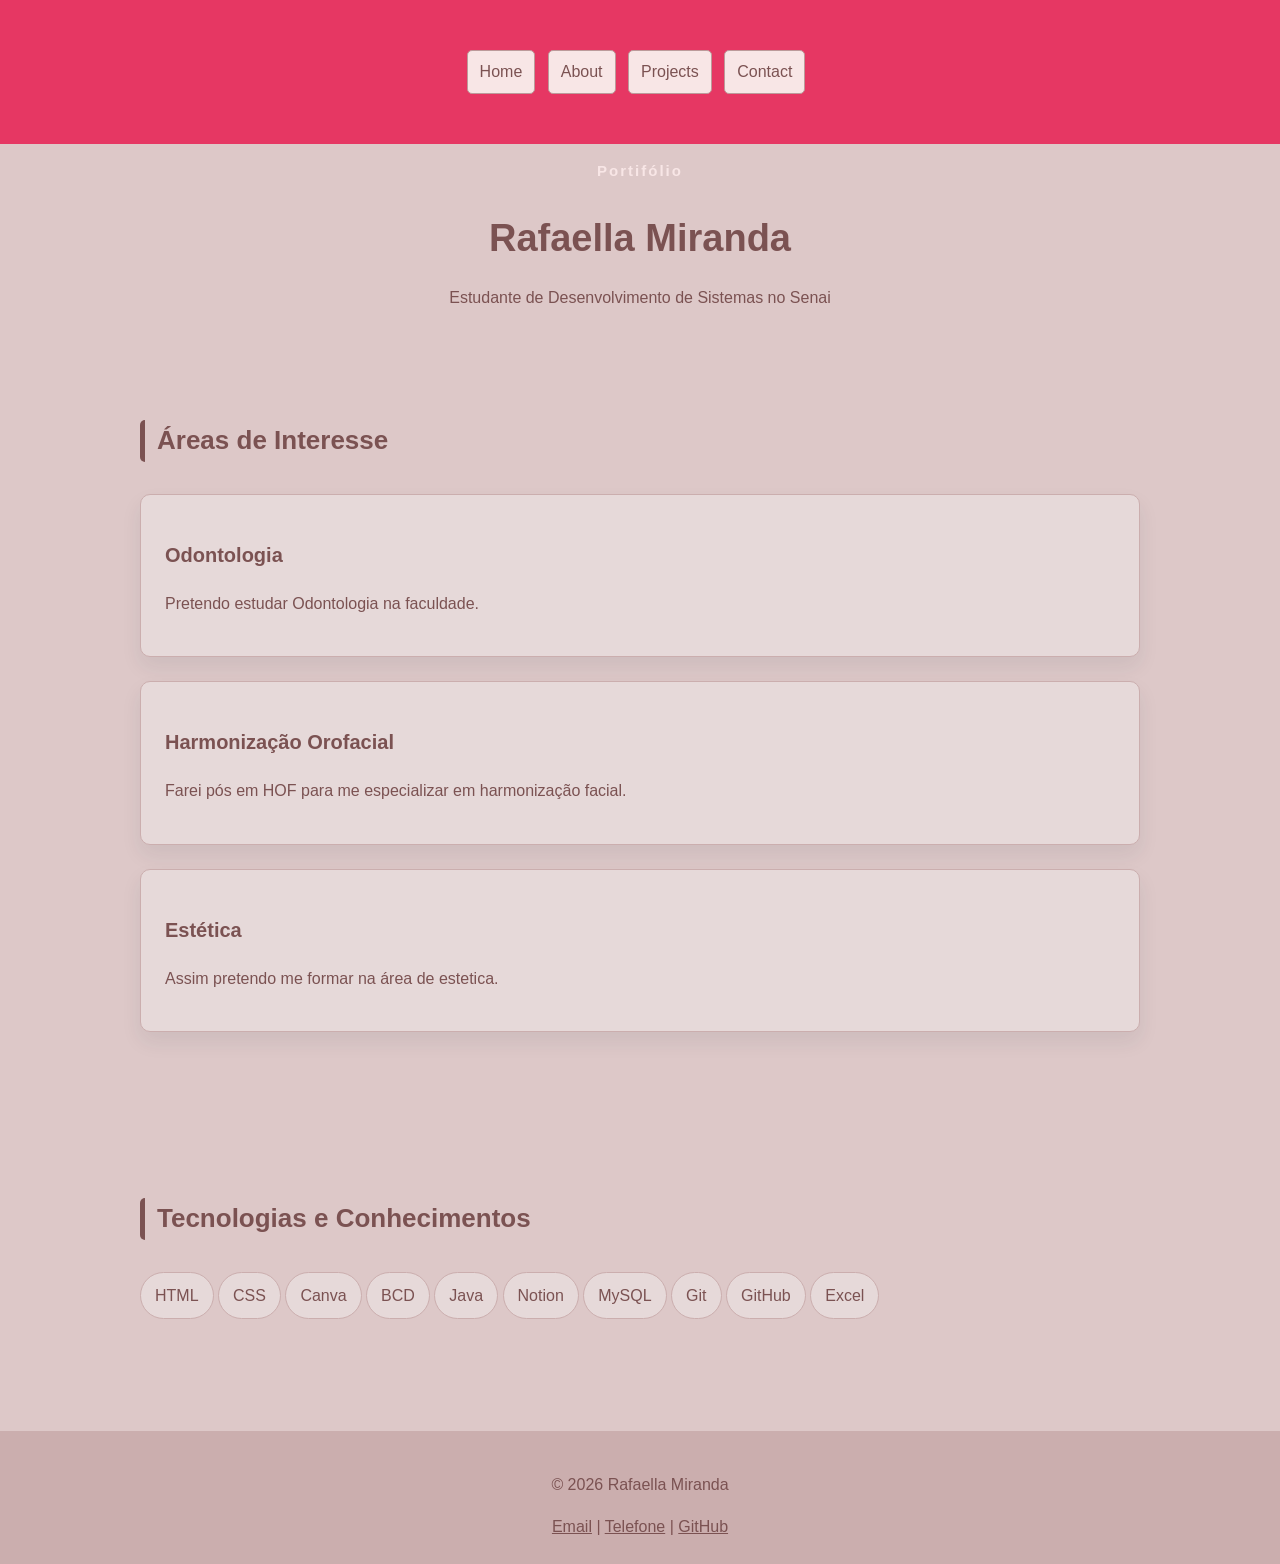
<file: index.html>
<!DOCTYPE html>
<html lang="pt-br">
<head>
    <meta charset="UTF-8">
    <meta name="viewport" content="width=device-width, initial-scale=1.0">
    <title>Rafaella Miranda | Portifólio</title>
    <link rel="stylesheet" href="./style/style.css">
</head>
<body>
    <header class="cabecalho">
        <div class="container">
            
            <nav class="meu-principal">
                <ul class="menu-lista">
                <li><a class="menu-link" href="index.html">Home</a></li>
                <li><a class="menu-link" href="./pages/sobre.html">About</a></li>
                <li><a class="menu-link" href="./pages/projetos.html">Projects</a></li>
                <li><a class="menu-link" href="./pages/contato.html">Contact</a></li>
            </ul>
            </nav>
        </div>
    </header>

    <main>
        <p class="etiqueta">Portifólio</p>

            <h1>Rafaella Miranda</h1>

            <p class="subtitulo">
                Estudante de Desenvolvimento de Sistemas no Senai
            </p>


        <section class="secao">
            <div class="container">
                <h2 class="titulo-secao">Áreas de Interesse</h2>
                <div class="grade-cards">
                    <article class="card">
                        <h3>Odontologia</h3>
                        <p>Pretendo estudar Odontologia na faculdade.</p>
                    </article>

                    <article class="card">
                        <h3>Harmonização Orofacial</h3>
                        <p>Farei pós em HOF para me especializar em harmonização facial.</p>
                    </article>

                    <article class="card">
                        <h3>Estética</h3>
                        <p>Assim pretendo me formar na área de estetica.</p>
                    </article>
                </div>
            </div>

        </section>

        <section class="secao secao-tecnologias">
            <div class="container">
                <h2 class="titulo-secao">Tecnologias e Conhecimentos</h2>
                <ul class="lista-tecnologias">
                    <li>HTML</li>
                    <li>CSS</li>
                    <li>Canva</li>
                    <li>BCD</li>
                    <li>Java</li>
                    <li>Notion</li>
                    <li>MySQL</li>
                    <li>Git</li>
                    <li>GitHub</li>
                    <li>Excel</li>
                </ul>

            </div>

        </section>
    </main>
    

    <footer class="rodape">
        <div class="container">
            <p>&copy; 2026 Rafaella Miranda</p>
            <address>
                <a href="mailto:rafaellamiranda526@gmail.com">Email</a>
                <span> | </span>
                <a href="tel:+5515991224211">Telefone</a>
                <span> | </span>
                <a href="https://github.com/rafaellamiranda1" target="_blank">GitHub</a>
            </address>
        </div>
    </footer>

</body>
</html>
</file>
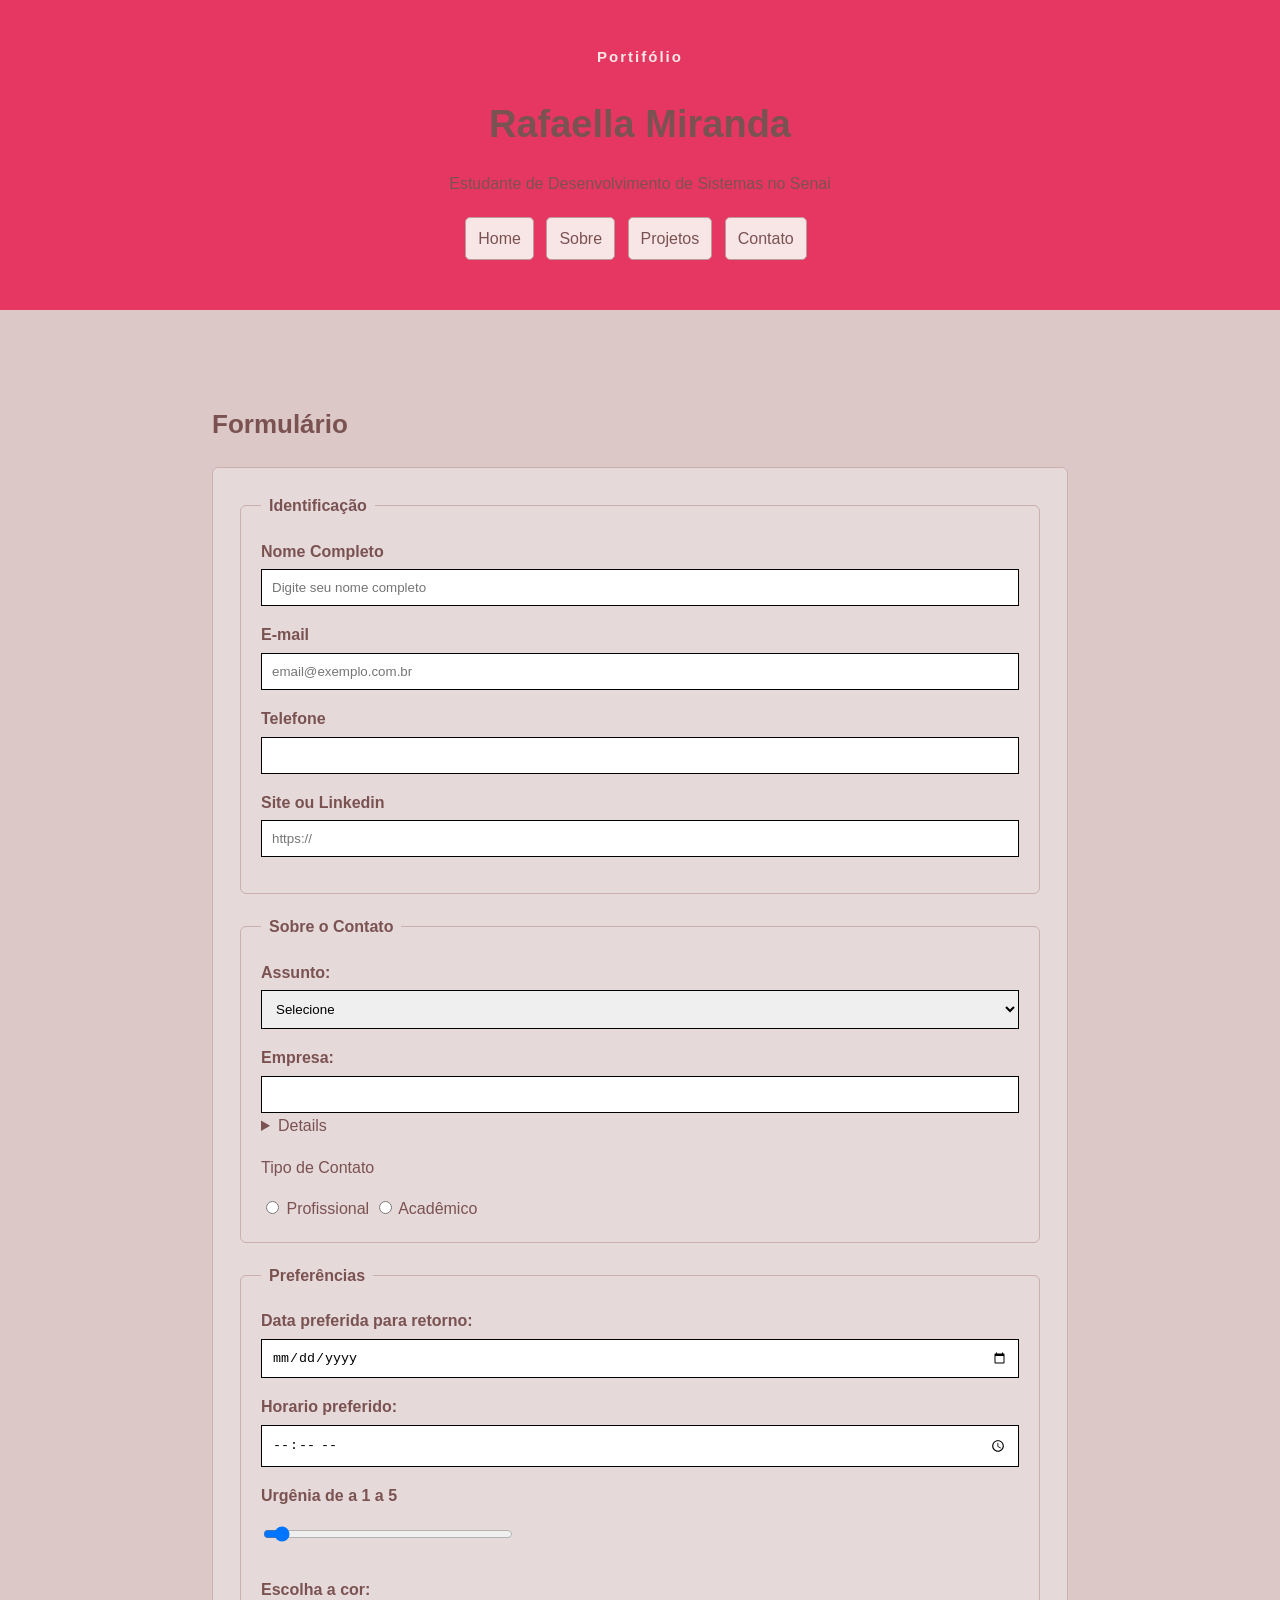
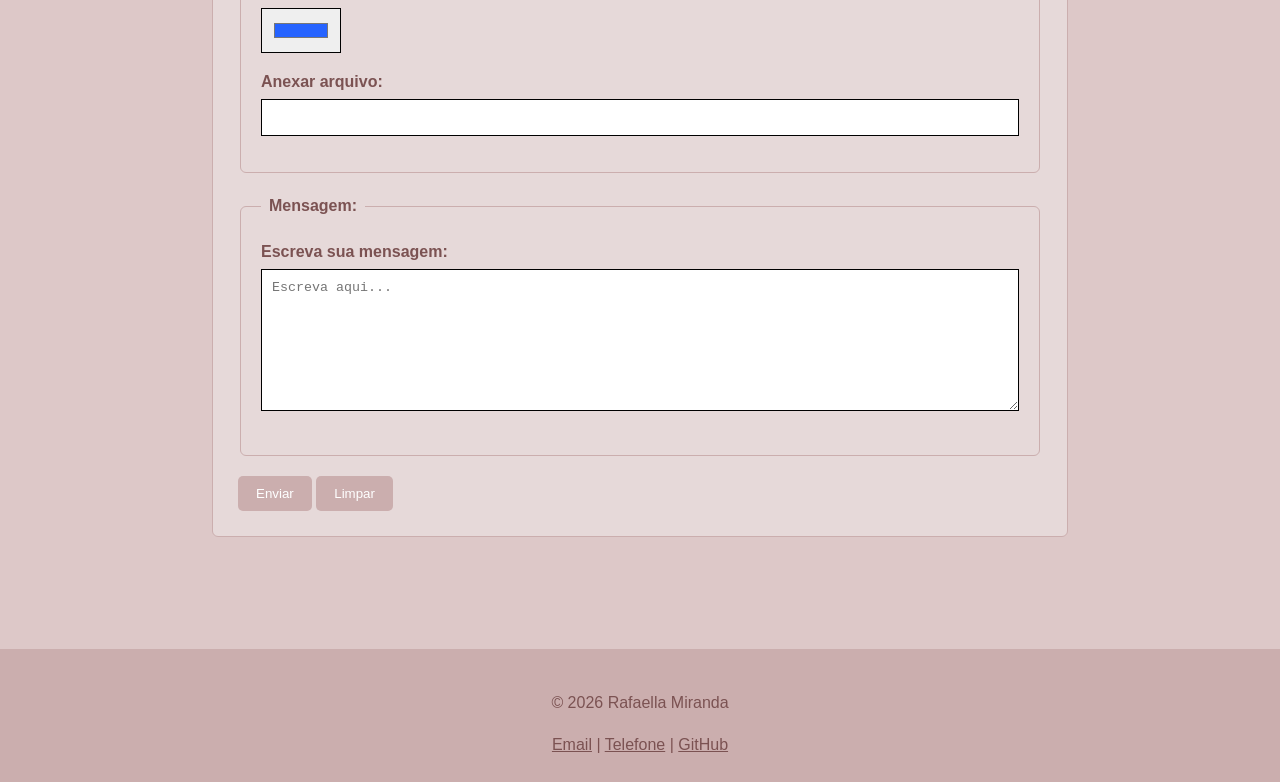
<file: pages/contato.html>
<!DOCTYPE html>
<html lang="en">

<head>
    <meta charset="UTF-8">
    <meta name="viewport" content="width=device-width, initial-scale=1.0">
    <link rel="stylesheet" href="../style/style-contato.css">
    <link rel="stylesheet" href="../style/style.css">
    <title>Contato | Rafaella</title>
</head>

<body>
    <header class="cabecalho">
        <div class="container">
            <p class="etiqueta">Portifólio</p>

            <h1>Rafaella Miranda</h1>

            <p class="subtitulo">
                Estudante de Desenvolvimento de Sistemas no Senai
            </p>

            <nav class="meu-principal">
                <ul class="menu-lista">
                    <li><a class="menu-link" href="../index.html">Home</a></li>
                    <li><a class="menu-link" href="./sobre.html">Sobre</a></li>
                    <li><a class="menu-link" href="./projetos.html">Projetos</a></li>
                    <li><a class="menu-link" href="./contato.html">Contato</a></li>
                </ul>
            </nav>
        </div>
    </header>

    <main class="container">
        <section class="secao">
            <h2>Formulário</h2>

            <form class="formulario" action="#" method="post">
                <fieldset>
                    <legend>Identificação</legend>

                    <div class="campo-formulario">
                        <label for="nome">Nome Completo</label>
                        <input type="text" id="nome" name="nome" placeholder="Digite seu nome completo" minlength="3"
                            max="80" required>
                    </div>

                    <div class="campo-formulario">
                        <label for="email">E-mail</label>
                        <input type="email" id="email" name="email" placeholder="email@exemplo.com.br" required>
                    </div>

                    <div class="campo-formulario">
                        <label for="telefone">Telefone</label>
                        <input type="tel" id="telefone" name="telefone">
                    </div>

                    <div class="campo-formulario">
                        <label for="site">Site ou Linkedin</label>
                        <input type="url" id="site" name="site" placeholder="https://">
                    </div>
                </fieldset>

                <fieldset>
                    <legend>Sobre o Contato</legend>

                    <div class="campo-formulario">
                        <label for="assunto">Assunto:</label>

                        <select name="assunto" id="assunto" required>
                            <option value="">Selecione</option>
                            <option value="projeto">Projeto</option>
                            <option value="oprtunidade">Oportunidade</option>
                            <option value="educacao">Educação</option>
                            <option value="outro">Outro</option>
                        </select>
                    </div>

                    <div class="campo-formulario">
                        <label for="empresa">Empresa:</label>

                        <input type="text" id="empresa" name="empresa" list="empresa-sugeridas">

                        <details id="empresa-sugeridas">
                            <option value="Empresa de Tecnologia">
                            <option value="Instituição de Ensino">
                            <option value="Consultoria">
                        </details>
                    </div>

                    <p>Tipo de Contato</p>
                    <input type="radio" id="profissional" name="tipo-contato" value="profissional">
                    <label for="profissional">Profissional</label>
                    <input type="radio" name="tipo-contato" id="academico" value="academico">

                    <label for="academico">Acadêmico</label>
                </fieldset>
                
                <fieldset>
                    <legend>Preferências</legend>

                    <div class="campo-formulario">
                        <label for="data">Data preferida para retorno:</label>
                        <input type="date" name="data" id="data">
                    </div>

                    <div class="campo-formulario">
                        <label for="horario">Horario preferido: </label>
                        <input type="time" name="horario" id="horario">
                    </div>

                    <div class="campo-formulario">
                        <label for="urgencia">Urgênia de a 1 a 5</label>
                        <input type="range" id="urgencia" name="urgencia" min="1" max="5" value="1">
                    </div>

                    <div class="campo-formulario">
                        <label for="cor">Escolha a cor:</label>
                        <input type="color" name="cor" id="cor" value="#2563ff">
                    </div>

                    <div class="campo-formulario">
                        <label for="arquivo">Anexar arquivo: </label>
                        <input type="text" id="arquivo" name="arquivo" accept=".pdf, .doc, .docx">
                    </div>
                </fieldset>

                <fieldset>
                    <legend>Mensagem:</legend>

                    <div class="campo-formulario">
                        <label for="mensagem">Escreva sua mensagem:</label>
                        <textarea name="mensagem" id="mensagem" rows="8" minlength="10" maxlength="1000" placeholder="Escreva aqui..." required></textarea>
                    </div>
                </fieldset>
                <div class="acoes-formulario">
                    <button type="submit">Enviar</button>
                    <button type="reset">Limpar</button>
                </div>
            </form>
        </section>

    </main>

    <footer class="rodape">
        <div class="container">
            <p>&copy; 2026 Rafaella Miranda</p>
            <address>
                <a href="mailto:rafaellamiranda526@gmail.com">Email</a>
                <span> | </span>
                <a href="tel:+5515991224211">Telefone</a>
                <span> | </span>
                <a href="https://github.com/rafaellamiranda1" target="_blank">GitHub</a>
            </address>
        </div>
    </footer>
</body>

</html>
</file>
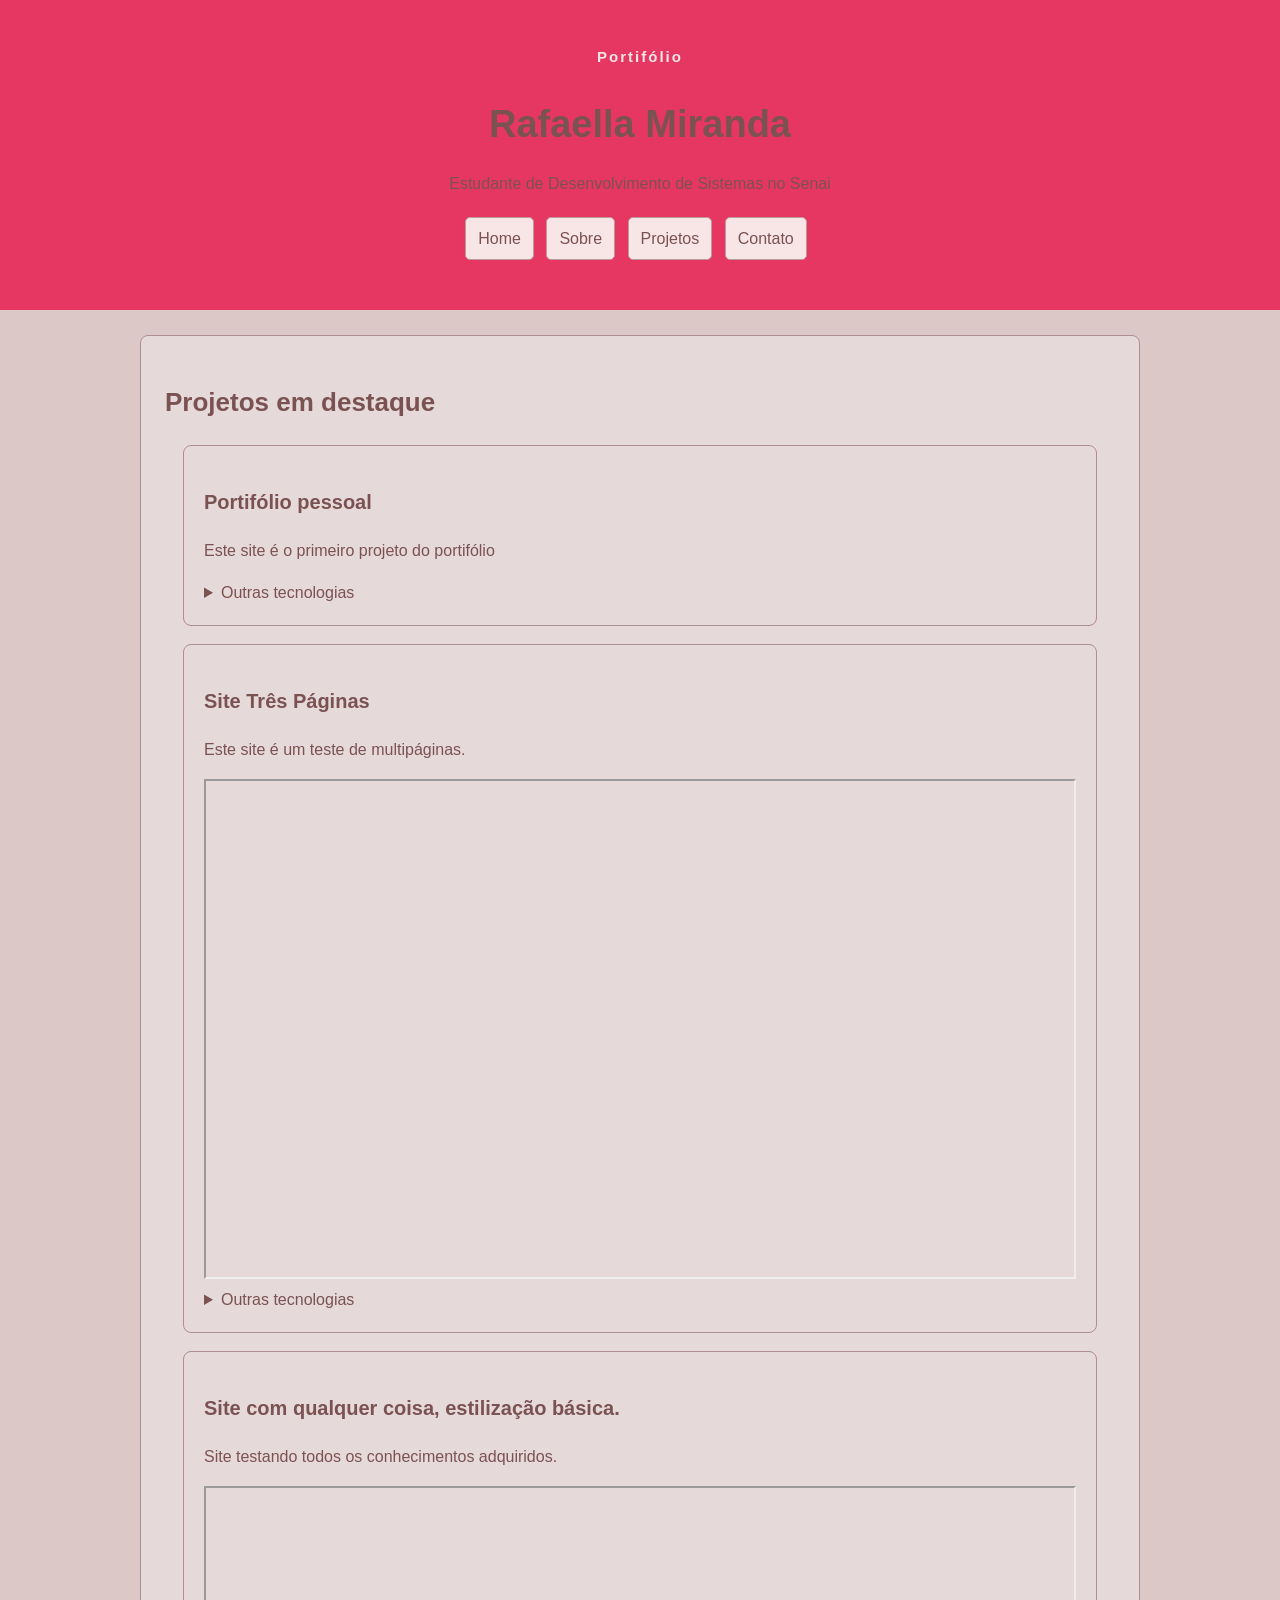
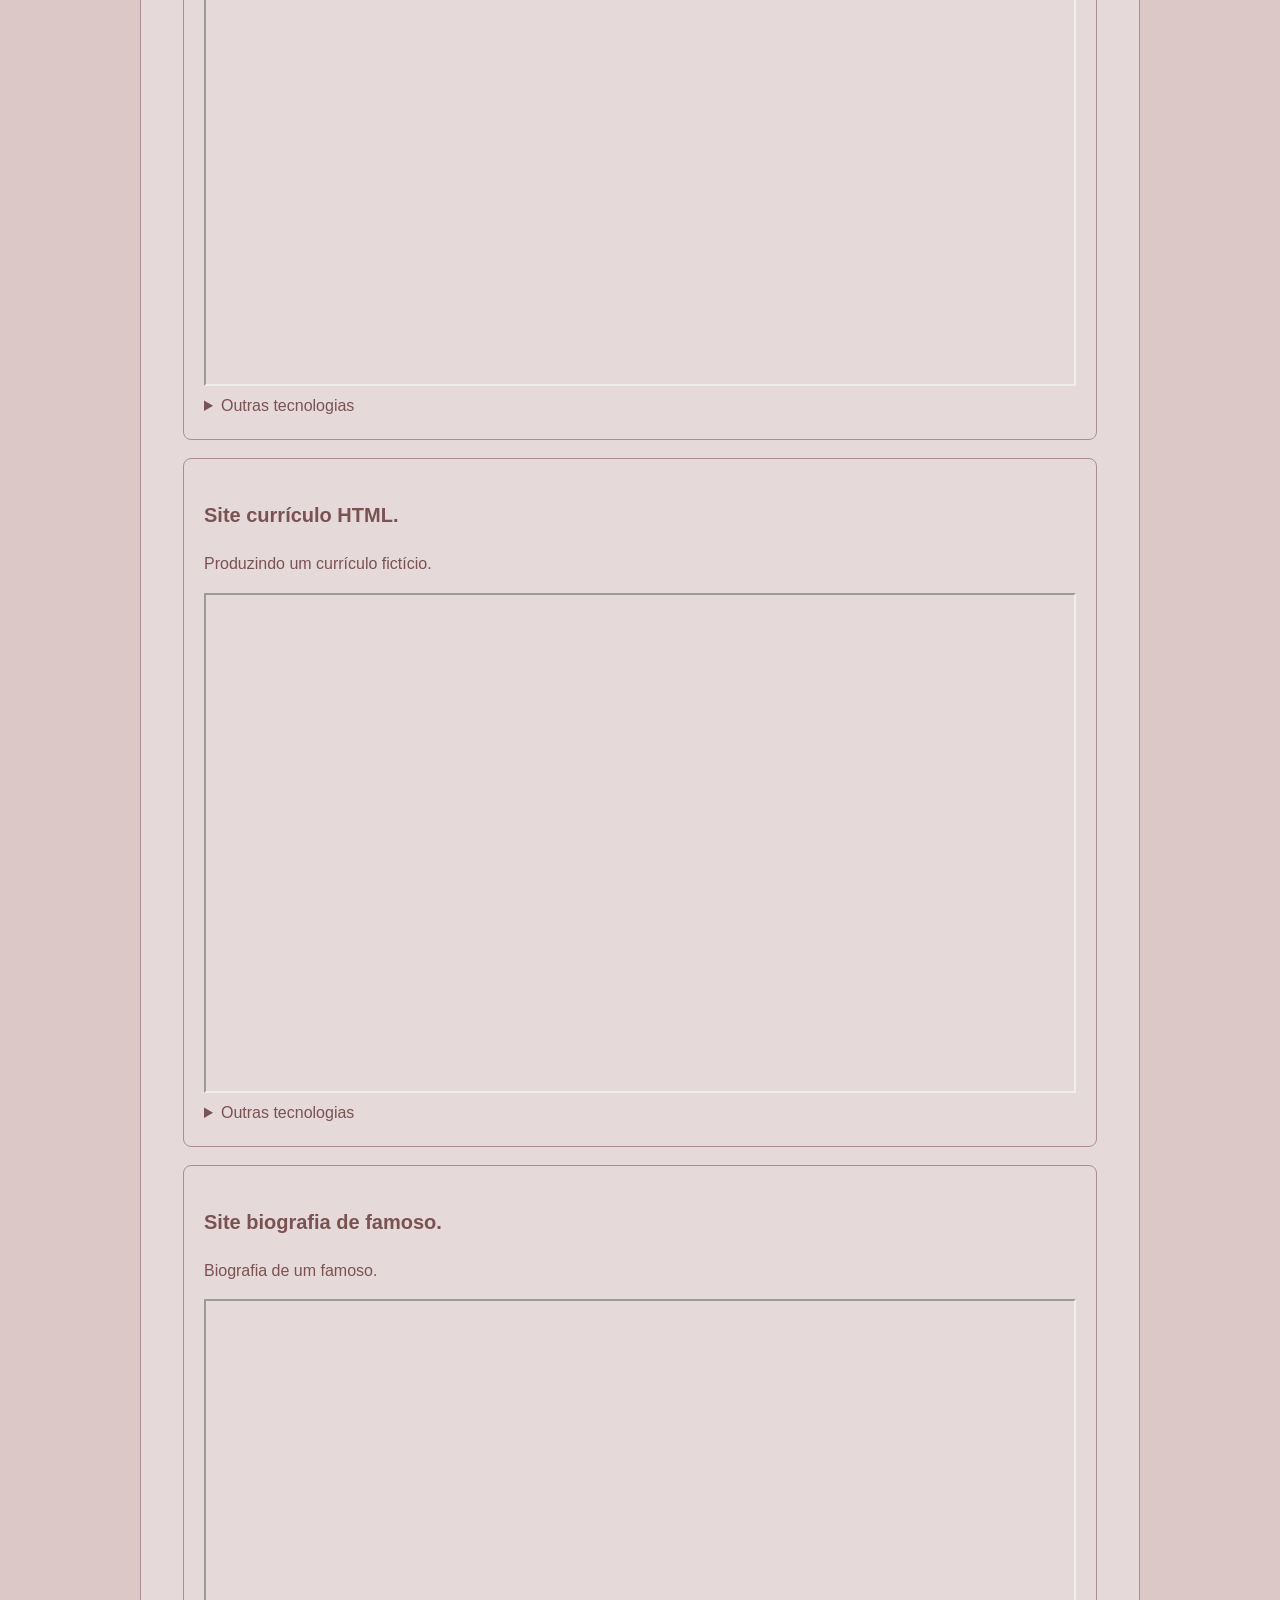
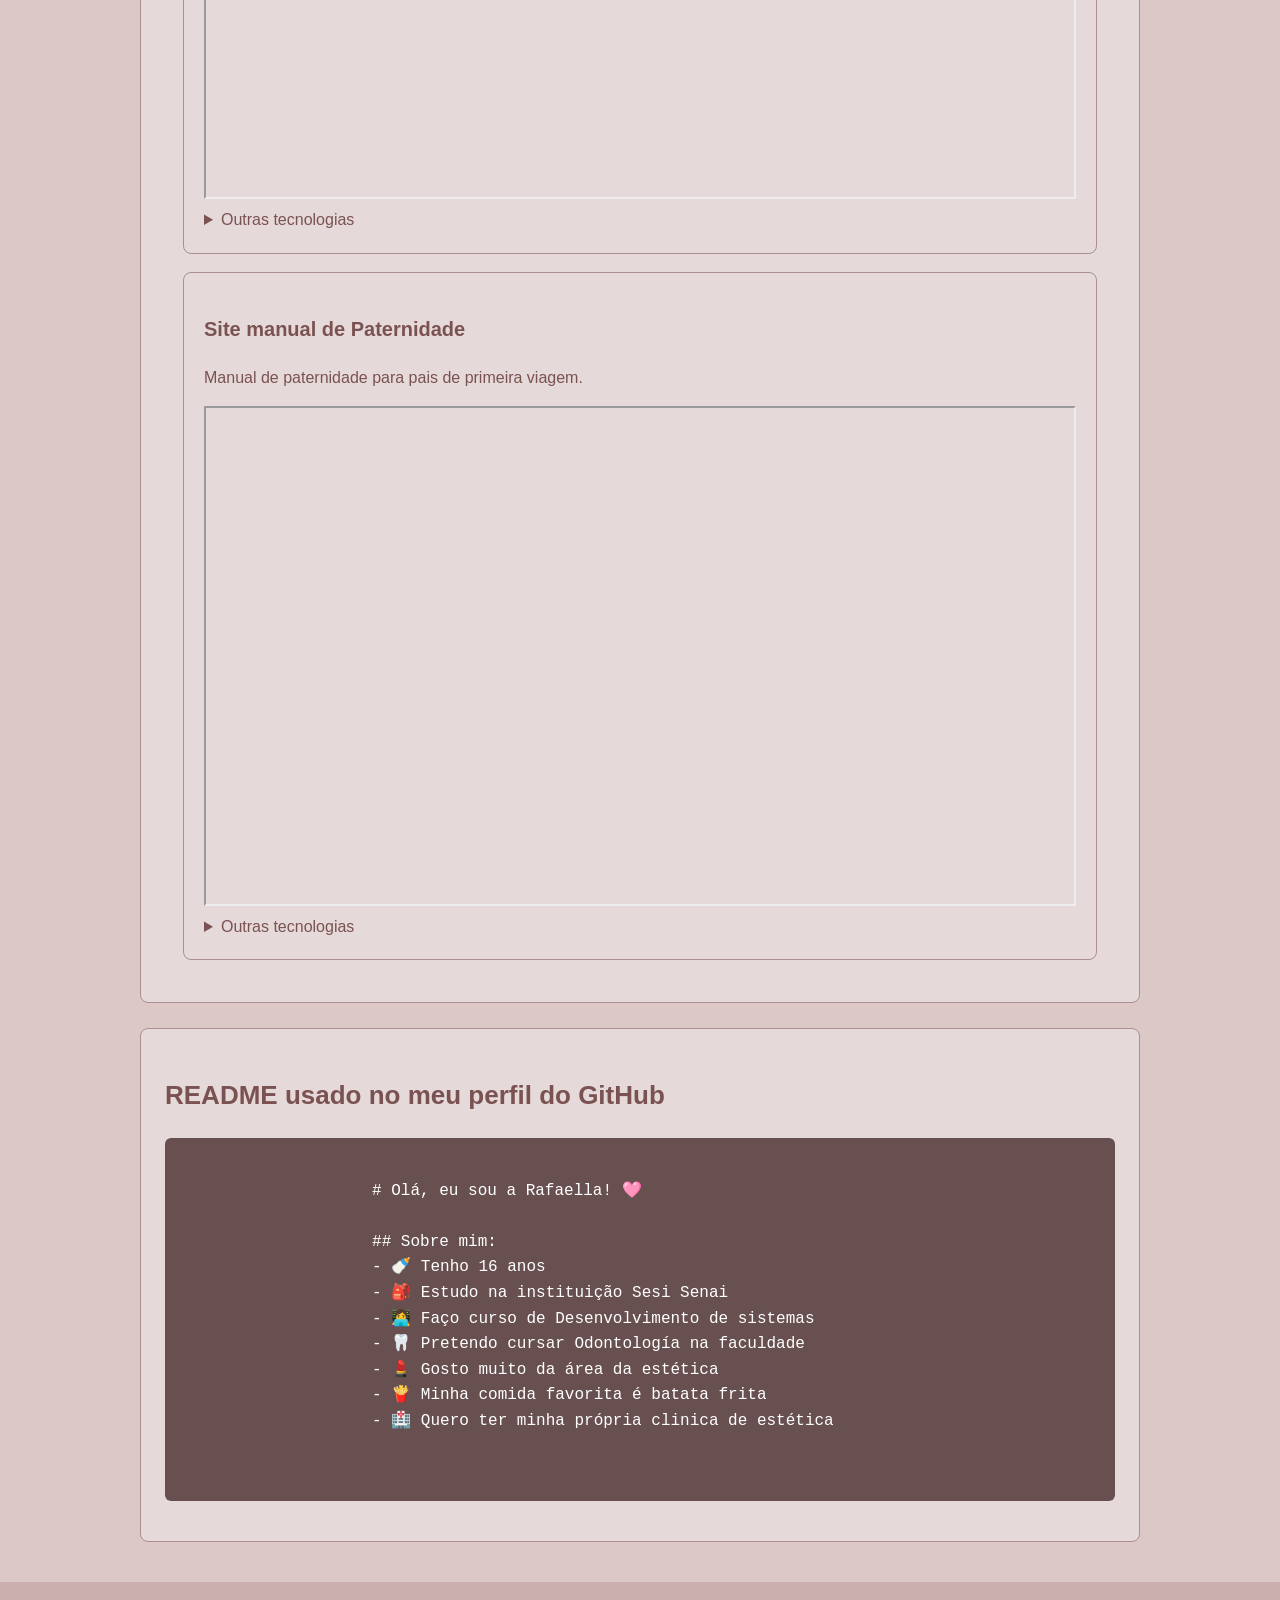
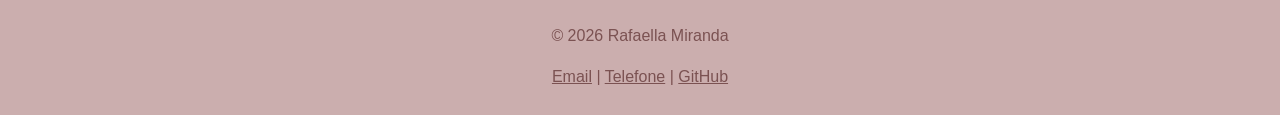
<file: pages/projetos.html>
<!DOCTYPE html>
<html lang="en">

<head>
    <meta charset="UTF-8">
    <meta name="viewport" content="width=device-width, initial-scale=1.0">
    <title>Projetos | Rafaella Miranda</title>
    <link rel="stylesheet" href="../style/style.css">
    <link rel="stylesheet" href="../style/style-projetos.css">
</head>

<body>
    <header class="cabecalho">
        <div class="container">
            <p class="etiqueta">Portifólio</p>

            <h1>Rafaella Miranda</h1>

            <p class="subtitulo">
                Estudante de Desenvolvimento de Sistemas no Senai
            </p>

            <nav class="meu-principal">
                <ul class="menu-lista">
                    <li><a class="menu-link" href="../index.html">Home</a></li>
                    <li><a class="menu-link" href="./sobre.html">Sobre</a></li>
                    <li><a class="menu-link" href="./projetos.html">Projetos</a></li>
                    <li><a class="menu-link" href="./contato.html">Contato</a></li>
                </ul>
            </nav>
        </div>
    </header>

    <main class="container">
        <section class="secao">
            <h2>Projetos em destaque</h2>
            <article class="projeto-card">
                <h3>Portifólio pessoal</h3>
                <p>
                    Este site é o primeiro projeto do portifólio
                </p>

                <details>
                    <summary>Outras tecnologias</summary>
                    <ul>
                        <li>HTML básico</li>
                        <li>HTML semântico</li>
                        <li>CSS externo</li>
                    </ul>
                </details>
            </article>
            <article class="projeto-card">
                <h3>Site Três Páginas</h3>
                <p>
                    Este site é um teste de multipáginas.
                </p>

                <iframe src="https://rafaellamiranda1.github.io/Atividade-01/" width="100%" height="500px"
                    title="Site Três Páginas"></iframe>
                <details>
                    <summary>Outras tecnologias</summary>
                    <ul>
                        <li>HTML básico</li>
                        <li>Link interno e externo</li>
                        <li>Estilização do HTML</li>
                        <li>Lista em HTML</li>
                    </ul>
                </details>
            </article>
            <article class="projeto-card">
                <h3>Site com qualquer coisa, estilização básica.</h3>
                <p>
                    Site testando todos os conhecimentos adquiridos.
                </p>

                <iframe src="https://rafaellamiranda1.github.io/Atividade-02/" width="100%" height="500px" title="Site estelização básica"></iframe>
                <details>
                    <summary>Outras tecnologias</summary>
                    <ul>
                        <li>HTML básico</li>
                        <li>Estilização do HTML</li>
                        <li>Lista em HTML</li>
                    </ul>
                </details>
            </article>

            <article class="projeto-card">
                <h3>Site currículo HTML.</h3>
                <p>
                    Produzindo um currículo fictício.
                </p>

                <iframe src="https://rafaellamiranda1.github.io/Atividade-03/" width="100%" height="500px" title="Site estilização"></iframe>
                <details>
                    <summary>Outras tecnologias</summary>
                    <ul>
                        <li>HTML básico</li>
                        <li>HTML semântico</li>
                        <li>Estilização do HTML</li>
                        <li>Lista em HTML</li>
                    </ul>
                </details>
            </article>

            <article class="projeto-card">
                <h3>Site biografia de famoso.</h3>
                <p>
                    Biografia de um famoso.
                </p>

                <iframe src="https://rafaellamiranda1.github.io/Atividade-04/" width="100%" height="500px"
                    title="Site estilização"></iframe>
                <details>
                    <summary>Outras tecnologias</summary>
                    <ul>
                        <li>HTML básico</li>
                        <li>HTML semântico</li>
                        <li>Estilização do HTML</li>
                        <li>Lista em HTML</li>
                    </ul>
                </details>
            </article>

            <article class="projeto-card">
                <h3>Site manual de Paternidade</h3>
                <p>
                    Manual de paternidade para pais de primeira viagem.
                </p>

                <iframe src="https://rafaellamiranda1.github.io/Atividade-05/" width="100%" height="500px" title="Site estilização"></iframe>
                <details>
                    <summary>Outras tecnologias</summary>
                    <ul>
                        <li>HTML básico</li>
                        <li>HTML semântico</li>
                        <li>Estilização do HTML</li>
                        <li>Lista em HTML</li>
                    </ul>
                </details>
            </article>
        </section>

        <section class="secao">
            <h2>README usado no meu perfil do GitHub</h2>

            <pre class="codigo">
                <code>
                    # Olá, eu sou a Rafaella! 🩷

                    ## Sobre mim:
                    - 🍼 Tenho 16 anos
                    - 🎒 Estudo na instituição Sesi Senai
                    - 👩‍💻 Faço curso de Desenvolvimento de sistemas
                    - 🦷 Pretendo cursar Odontología na faculdade
                    - 💄 Gosto muito da área da estética
                    - 🍟 Minha comida favorita é batata frita
                    - 🏥 Quero ter minha própria clinica de estética
                </code>
            </pre>
        </section>

    </main>

    <footer class="rodape">
        <div class="container">
            <p>&copy; 2026 Rafaella Miranda</p>
            <address>
                <a href="mailto:rafaellamiranda526@gmail.com">Email</a>
                <span> | </span>
                <a href="tel:+5515991224211">Telefone</a>
                <span> | </span>
                <a href="https://github.com/rafaellamiranda1" target="_blank">GitHub</a>
            </address>
        </div>
    </footer>

</body>

</html>
</file>
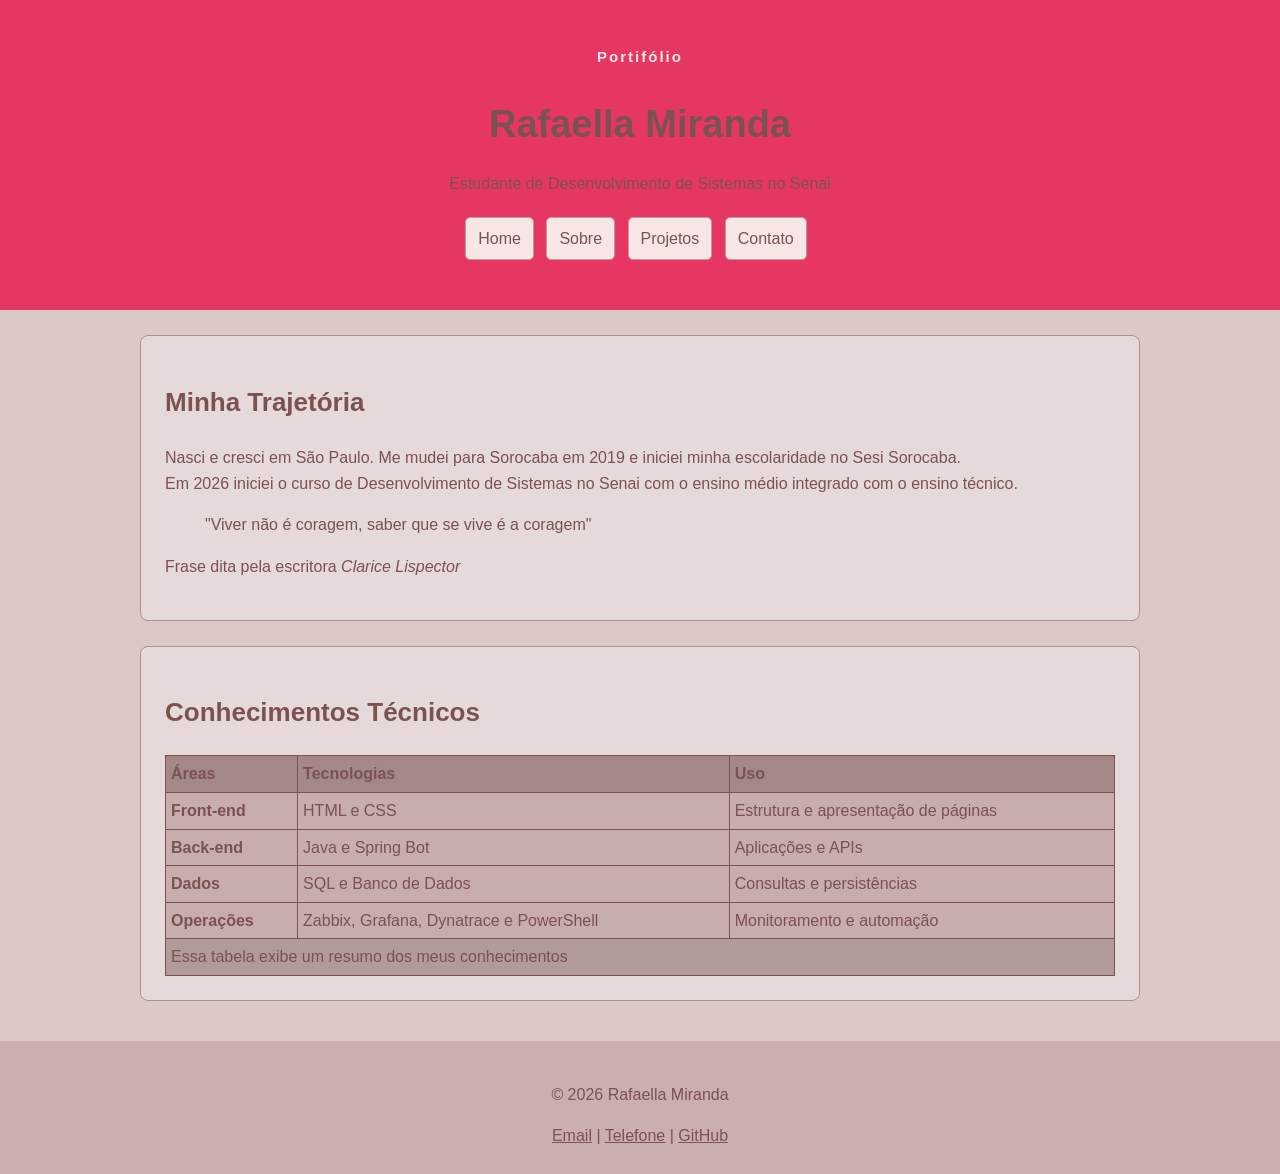
<file: pages/sobre.html>
<!DOCTYPE html>
<html lang="pt-br">

<head>
    <meta charset="UTF-8">
    <meta name="viewport" content="width=device-width, initial-scale=1.0">
    <link rel="stylesheet" href="../style/style.css">
    <link rel="stylesheet" href="../style/style-sobre.css">
    <title>Sobre | Rafaella Miranda</title>

</head>

<body>
    <header class="cabecalho">
        <div class="container">
            <p class="etiqueta">Portifólio</p>

            <h1>Rafaella Miranda</h1>

            <p class="subtitulo">
                Estudante de Desenvolvimento de Sistemas no Senai
            </p>

            <nav class="meu-principal">
                <ul class="menu-lista">
                    <li><a class="menu-link" href="../index.html">Home</a></li>
                    <li><a class="menu-link" href="./sobre.html">Sobre</a></li>
                    <li><a class="menu-link" href="./projetos.html">Projetos</a></li>
                    <li><a class="menu-link" href="./contato.html">Contato</a></li>
                </ul>
            </nav>
        </div>
    </header>

    <main class="container">
        <section class="secao">
            <h2>Minha Trajetória</h2>
            <p>
                Nasci e cresci em São Paulo. Me mudei para Sorocaba em 2019 e iniciei minha escolaridade no Sesi
                Sorocaba. <br>Em 2026 iniciei o curso de Desenvolvimento de Sistemas no Senai com o ensino médio
                integrado com o ensino técnico.
            </p>

            <blockquote class="citacao"> "Viver não é coragem, saber que se vive é a coragem" </blockquote>
            <p>
                Frase dita pela escritora <cite>Clarice Lispector</cite>
            </p>
        </section>

        <section class="secao">
            <table class="tabela-conhecimentos">
                <h2>Conhecimentos Técnicos</h2>
                <thead>
                    <tr>
                        <th scope="col">Áreas</th>
                        <th scope="col">Tecnologias</th>
                        <th scope="col">Uso</th>
                    </tr>
                </thead>
                <tbody>
                    <tr>
                        <th scope="row">Front-end</th>
                        <td>HTML e CSS</td>
                        <td>Estrutura e apresentação de páginas</td>
                    </tr>

                    <tr>
                        <th scope="row">Back-end</th>
                        <td>Java e Spring Bot</td>
                        <td>Aplicações e APIs</td>
                    </tr>

                    <tr>
                        <th scope="row">Dados</th>
                        <td>SQL e Banco de Dados</td>
                        <td>Consultas e persistências</td>
                    </tr>

                    <tr>
                        <th scope="row">Operações</th>
                        <td>Zabbix, Grafana, Dynatrace e PowerShell</td>
                        <td>Monitoramento e automação</td>
                    </tr>
                </tbody>
                <tfoot>
                    <tr>
                        <td colspan="3">Essa tabela exibe um resumo dos meus conhecimentos</td>
                    </tr>        
                </tfoot>

            </table>
        </section>
    </main>

    <footer class="rodape">
        <div class="container">
            <p>&copy; 2026 Rafaella Miranda</p>
            <address>
                <a href="mailto:rafaellamiranda526@gmail.com">Email</a>
                <span> | </span>
                <a href="tel:+5515991224211">Telefone</a>
                <span> | </span>
                <a href="https://github.com/rafaellamiranda1" target="_blank">GitHub</a>
            </address>
        </div>
    </footer>
</body>

</html>
</file>
<file: style/style.css>
* {
    box-sizing: border-box;
}

body {
    margin: 0;

    background-color: rgb(221, 200, 200);
    color: rgb(123, 82, 82);
    font-family: Arial, Helvetica, sans-serif;
    font-size: 16px;
    line-height: 1.6;
}

h1,
h2,
h3 {
    color: ;
}

h1 {
    font-size: 38px;
    margin-bottom: 10px;
    text-align: center;
}

h2 {
    font-size: 26px;
}

h3 {
    font-size: 20px;
}

a {
    color: rgb(123, 82, 82);
}

code,
pre {
    font-family: 'Courier New', Courier, monospace;
}

.container {
    width: 90%;
    max-width: 1000px;
    margin: 0 auto;
}

.cabecalho {
background-color: #E63763;
    padding: 30px 50px 50px 50px;
}

.cabecalho h1 {
    color:;
}

.etiqueta {
    margin-bottom: 5px;
    color: rgb(248, 230, 230);
    font-size: 15px;
    font-weight: bold;
    letter-spacing: 2px;
    text-align: center;
}

.subtitulo {
    text-align: center;
}

.menu-lista {
    margin: 20px 0 0;
    padding: 0;
    list-style: none;
    text-align: center;
}

.menu-lista li {
    display: inline;
    margin-right: 8px;
    margin-bottom: 8px;
}

.menu-link {
    display: inline-block;
    padding: 8px 12px;
    background-color: rgb(248, 230, 230);
    color: rgb(123, 82, 82);
    border: 1px solid rgb(188, 154, 154);
    border-radius: 5px;
    text-decoration: none;
}

.secao {
    padding: 72px;
}

.titulo-secao {
    margin-bottom: 32px;
    padding-left: 12px;
    border-left: 5px solid rgb(123, 82, 82);
    border-radius: 5px;

}

.grade-cards {
    display: grid;
    gap: 24px
}

.card {
    padding: 24px;
    background-color: rgb(230, 217, 217);
    border: 1px solid rgb(203, 174, 174);
    border-radius: 10px;
    box-shadow: 0 10px 20px rgba(20, 45, 70, 0.08);
}

.lista-tecnologias {
    display: inline-block;
    gap: 12px;
    list-style: none;
    padding: 0;
    margin: 0;

}


.lista-tecnologias li {
    padding: 10px 14px;
    background-color: rgb(230, 217, 217);
    display: inline-block;
    border: 1px solid rgb(203, 174, 174);
    border-radius: 999px;
}

.rodape {
    margin-top: 40px;
    padding: 25px;
    background-color: rgb(203, 174, 174);
    text-align: center;
}

.rodape address {
    font-style: normal;
}
</file>
<file: style/style-contato.css>
.formulario{
    padding: 25px;

    background-color: rgb(230, 217, 217);

    border: 1px solid rgb(203, 174, 174);
    border-radius: 6px;

}

.formulario fieldset{
    margin-bottom: 20px;
    padding: 20px;

    border: 1px solid rgb(203, 174, 174);
    border-radius: 6px;
}

.formulario legend{
    padding: 0 8px;

    color: rgb(123, 82, 82);

    font-weight: bold;
}

.campo-formulario{
    margin-bottom: 16px;
}

.campo-formulario label{
    display: block;

    margin-bottom: 5px;

    font-weight: bold;
}

.campo-formulario input,
.campo-formulario select,
.campo-formulario textarea{
    width: 100%;

    padding: 10px;

    border: 1px solid ;
}

.campo-formulario input[type="color"]{
    width: 80px;
    width: 80px;
    height: 45px;
}
.campo-formulario input[type="range"]{
    width: 250px;
}

.acoes-formulario button{
    padding: 10px 18px;

    background-color: rgb(203, 174, 174);
    color: rgb(255, 255, 255);

    border: 0;
    border-radius: 5px;
}
</file>
<file: style/style-projetos.css>
.secao {
    margin: 25px 0;
    padding: 24px;
    background-color: rgb(230, 217, 217);
    border: 1px solid rgb(172, 142, 147);
    border-radius: 8px;
}

.projeto-card{
    margin: 18px;
    padding: 20px;
    background-color: rgb(230, 217, 217);
    border: 1px solid rgb(172, 142, 147);
    border-radius: 8px;
}

.codigo{
    overflow-x: auto;
    padding: 15px;
    background-color: rgb(104, 80, 80);
    color: white;
    border-radius: 6px;
}
</file>
<file: style/style-sobre.css>
.tabela-conhecimentos{
    width: 100%;

    border-collapse: collapse;
    background-color: rgb(199, 173, 173);

}

.tabela-conhecimentos caption{
    margin-bottom: 10px;

    font-weight: bold;
    text-align: left;

}

.tabela-conhecimentos th,
.tabela-conhecimentos td{
    padding: 5px;
    text-align: left;
    border: 1px solid rgb(123, 82, 82);
}

.tabela-conhecimentos thead{
    background-color: rgb(164, 136, 136);
}

.tabela-conhecimentos tfoot{
    background-color: rgb(177, 154, 154);
}

.secao {
    margin: 25px 0;
    padding: 24px;
    background-color: rgb(230, 217, 217);
    border: 1px solid rgb(172, 142, 147);
    border-radius: 8px;
}
</file>
